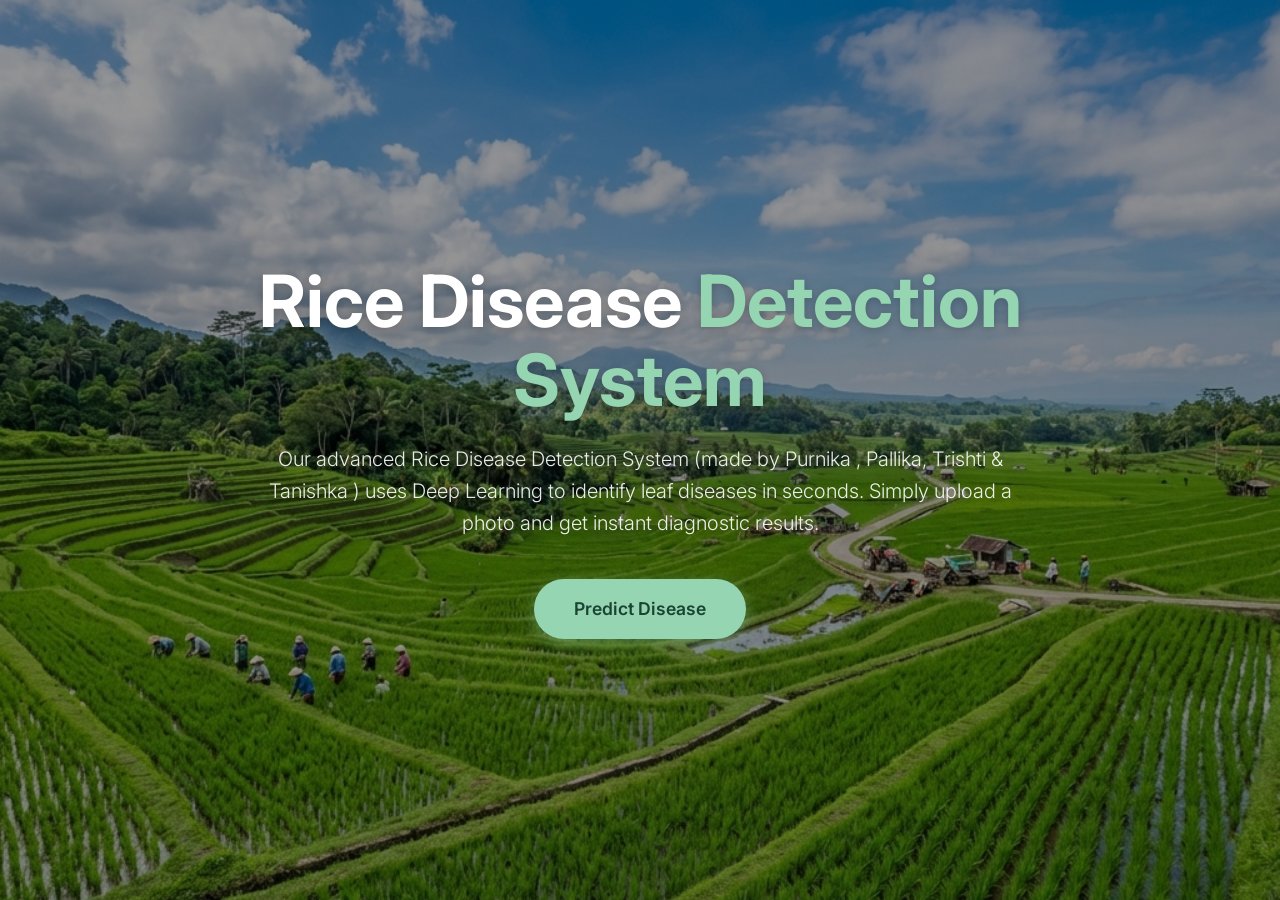
<file: frontend/index.html>
<!DOCTYPE html>
<html lang="en">

<head>
    <meta charset="UTF-8">
    <meta name="viewport" content="width=device-width, initial-scale=1.0">
    <title>Rice Disease Detection System | AI-Powered Agriculture</title>
    <meta name="description"
        content="Detect rice leaf diseases accurately using our AI-powered vision system. Upload images and get instant results.">
    <link rel="stylesheet" href="style.css">
</head>

<body>
    <section class="hero">
        <div class="hero-content">
            <h1>Rice Disease <span style="color: var(--accent);">Detection System</span></h1>
            <p>Our advanced Rice Disease Detection System (made by Purnika , Pallika, Trishti & Tanishka ) uses
                Deep Learning to identify leaf diseases in seconds. Simply upload a photo and get
                instant diagnostic results.</p>
            <a href="predict.html" class="btn btn-primary" id="cta-start">Predict Disease</a>
        </div>
    </section>
</body>

</html>
</file>
<file: frontend/style.css>
@import url('https://fonts.googleapis.com/css2?family=Inter:wght@300;400;600;700&display=swap');

:root {
    --primary: #2d6a4f;
    --primary-light: #40916c;
    --primary-dark: #1b4332;
    --accent: #95d5b2;
    --bg-light: #f8fdfa;
    --text-main: #1b4332;
    --text-muted: #52796f;
    --white: #ffffff;
    --shadow: 0 10px 30px rgba(0, 0, 0, 0.08);
    --transition: all 0.3s cubic-bezier(0.4, 0, 0.2, 1);
}

* {
    margin: 0;
    padding: 0;
    box-sizing: border-box;
    font-family: 'Inter', sans-serif;
}

body {
    background-color: var(--bg-light);
    color: var(--text-main);
    line-height: 1.6;
    overflow-x: hidden;
}

/* Hero Section */
.hero {
    position: relative;
    height: 100vh;
    display: flex;
    align-items: center;
    justify-content: center;
    text-align: center;
    padding: 2rem;
    background: linear-gradient(rgba(0, 0, 0, 0.4), rgba(0, 0, 0, 0.4)), url('assets/hero.png');
    background-size: cover;
    background-position: center;
    color: var(--white);
}

.hero-content {
    max-width: 800px;
    z-index: 1;
    animation: fadeInUp 1s ease-out;
}

.hero h1 {
    font-size: clamp(2.5rem, 8vw, 4.5rem);
    font-weight: 700;
    margin-bottom: 1.5rem;
    line-height: 1.1;
    text-shadow: 0 2px 10px rgba(0,0,0,0.2);
}

.hero p {
    font-size: clamp(1rem, 3vw, 1.25rem);
    margin-bottom: 2.5rem;
    opacity: 0.9;
    font-weight: 300;
}

/* Buttons */
.btn {
    display: inline-block;
    padding: 1rem 2.5rem;
    border-radius: 50px;
    font-size: 1.1rem;
    font-weight: 600;
    text-decoration: none;
    transition: var(--transition);
    cursor: pointer;
    border: none;
    outline: none;
}

.btn-primary {
    background-color: var(--accent);
    color: var(--primary-dark);
    box-shadow: 0 4px 15px rgba(149, 213, 178, 0.4);
}

.btn-primary:hover {
    transform: translateY(-3px);
    background-color: var(--white);
    box-shadow: 0 8px 25px rgba(255, 255, 255, 0.3);
}

/* Prediction Page Layout */
.container {
    max-width: 1000px;
    margin: 0 auto;
    padding: 4rem 2rem;
}

.nav-back {
    margin-bottom: 2rem;
}

.btn-back {
    color: var(--primary);
    font-weight: 600;
    display: flex;
    align-items: center;
    gap: 0.5rem;
    text-decoration: none;
}

.card {
    background: var(--white);
    padding: 3rem;
    border-radius: 24px;
    box-shadow: var(--shadow);
    text-align: center;
    animation: fadeIn 0.8s ease-out;
}

.upload-area {
    border: 2px dashed var(--accent);
    border-radius: 20px;
    padding: 3rem;
    margin-bottom: 2rem;
    cursor: pointer;
    transition: var(--transition);
    background: #f0faf4;
}

.upload-area:hover, .upload-area.dragover {
    border-color: var(--primary);
    background: #e6f7ed;
}

.upload-icon {
    font-size: 3rem;
    color: var(--primary-light);
    margin-bottom: 1rem;
}

.preview-container {
    margin-top: 2rem;
    display: none;
}

#imagePreview {
    max-width: 100%;
    max-height: 400px;
    border-radius: 12px;
    box-shadow: var(--shadow);
}

/* Results */
.result-card {
    margin-top: 3rem;
    padding: 2rem;
    border-radius: 16px;
    background: linear-gradient(135deg, #f0faf4 0%, #e6f7ed 100%);
    border: 1px solid var(--accent);
    display: none;
    animation: scaleIn 0.5s cubic-bezier(0.175, 0.885, 0.32, 1.275);
}

.result-card h2 {
    color: var(--primary-dark);
    font-size: 2rem;
    margin-bottom: 0.5rem;
}

.confidence-bar {
    width: 100%;
    height: 10px;
    background: #d8f3dc;
    border-radius: 5px;
    margin: 1rem 0;
    overflow: hidden;
}

.confidence-fill {
    height: 100%;
    background: var(--primary);
    width: 0%;
    transition: width 1s ease-out;
}

/* Spinner */
.spinner {
    display: none;
    width: 40px;
    height: 40px;
    border: 4px solid rgba(45, 106, 79, 0.1);
    border-left-color: var(--primary);
    border-radius: 50%;
    animation: spin 1s linear infinite;
    margin: 2rem auto;
}

/* Animations */
@keyframes fadeInUp {
    from { opacity: 0; transform: translateY(30px); }
    to { opacity: 1; transform: translateY(0); }
}

@keyframes fadeIn {
    from { opacity: 0; }
    to { opacity: 1; }
}

@keyframes scaleIn {
    from { opacity: 0; transform: scale(0.9); }
    to { opacity: 1; transform: scale(1); }
}

@keyframes spin {
    to { transform: rotate(360deg); }
}

/* Responsive */
@media (max-width: 768px) {
    .container { padding: 2rem 1rem; }
    .card { padding: 2rem 1rem; }
    .hero { padding: 1rem; }
}
</file>
